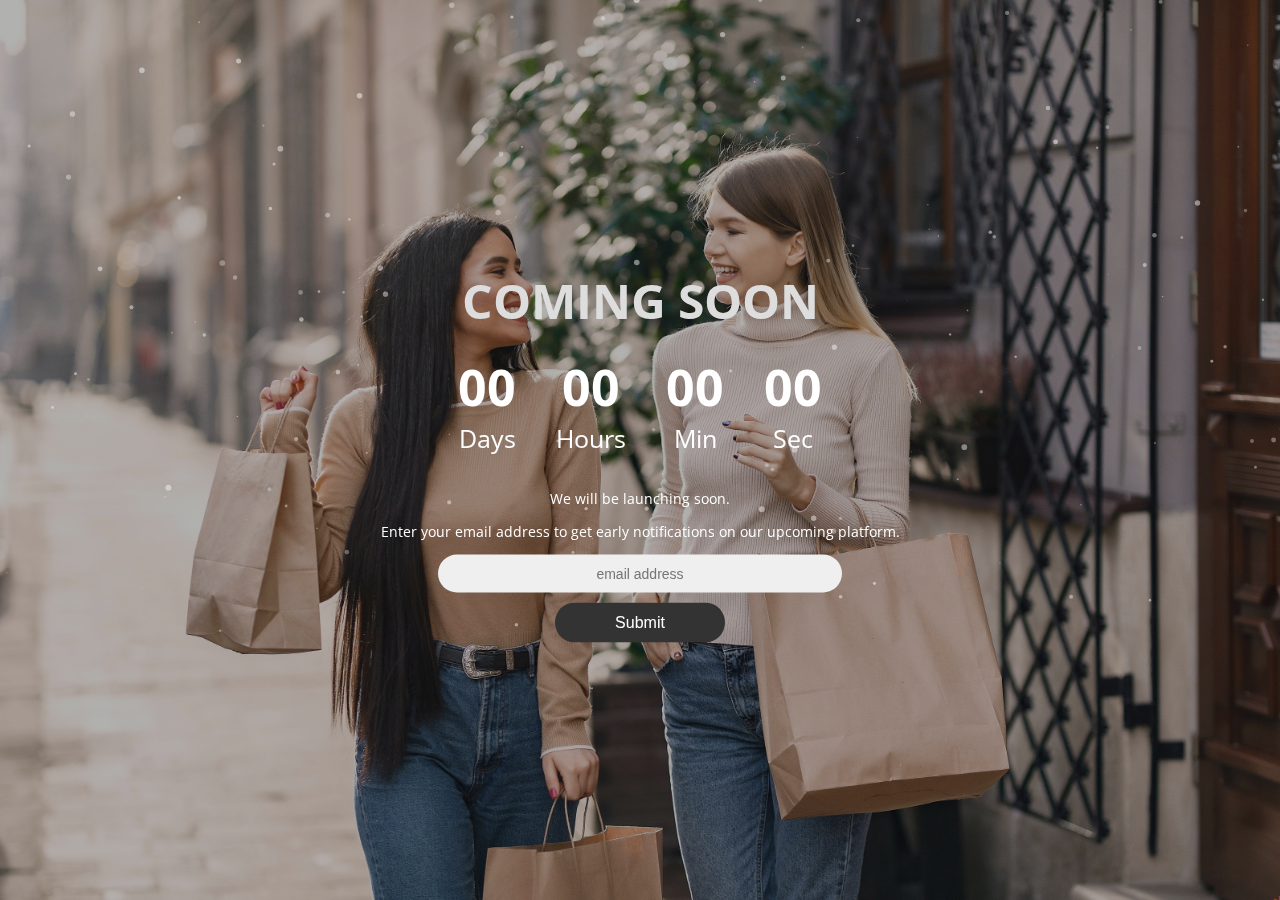
<file: index.html>
<!DOCTYPE html><html lang="en"><head><meta charSet="utf-8"/><meta http-equiv="x-ua-compatible" content="ie=edge"/><meta name="viewport" content="width=device-width, initial-scale=1, shrink-to-fit=no"/><style data-href="/styles.bd97d150b9ee68dac52d.css">@import url(https://fonts.googleapis.com/css?family=Open+Sans);body,html{margin:0;font-family:Open Sans,Helvetica,sans-serif}.bgimg,body,html{height:100%;width:100%}.bgimg{min-height:100vh;background-position:50%;background-size:cover;position:relative;color:#fff;font-size:25px}.topleft{top:0}.bottomleft,.topleft{position:absolute;left:16px}.bottomleft{bottom:0}.middle{position:absolute;top:50%;left:50%;transform:translate(-50%,-50%);text-align:center;width:100%;padding:0 20px;box-sizing:border-box}hr{margin:auto;width:40%}.bg-layout{width:100%;background-color:rgba(0,0,0,.3);display:block;min-height:100vh;height:100%}.h1{color:#ddd;font-size:48px;margin:20px 0;font-weight:700}.brand-logo{width:160px;border-radius:10px}.social_icon_wrapper{margin-top:1%}.social_icon{padding-right:15px;font-size:18px}.social_icon:hover{cursor:pointer}.fa-facebook-f:hover{color:#3b5998}.fa-twitter:hover{color:#1da1f2}.fa-linkedin-in:hover{color:#0077b5}.fa-instagram:hover{color:#e4405f}@media screen and (min-width:400px){.brand-logo{width:200px}}.services{margin-top:20px}.services span{text-transform:uppercase}.c-wrap{display:flex;justify-content:center;position:absolute;background:#dadada;bottom:0;height:auto;top:220px}.c-wrap,.content{width:100%}.content input,.emails{height:36px;border-radius:40px;outline:none;border:0;background:#efefef;text-align:center;width:100%;max-width:400px;display:block;margin:0 auto;font-size:14px}.button,.buttons{cursor:pointer;background-color:#333;color:#fff;padding:10px 0;text-align:center;text-decoration:none;display:inline;font-size:16px;margin:10px 0;border-radius:40px;outline:none;width:170px;border:1px solid transparent}.button:active,.button:focus{border:1px solid #fff}.button-social{background:transparent;border:none;padding:0 8px;transition:all .2s ease-in-out;cursor:pointer;position:relative;top:0}.button-social:hover{position:relative;top:-2px;opacity:.8}.content p{font-size:14px}.button:hover{opacity:.9}.Countdown{margin:10px auto;padding-bottom:20px}.Countdown-col{display:inline-block}.Countdown-col-element{display:inline-block;margin:0 20px;display:flex;flex-direction:column}.Countdown-col-element strong{font-size:50px}</style><meta name="generator" content="Gatsby 2.23.11"/><title data-react-helmet="true">TuShare</title><link data-react-helmet="true" href="//cdn-images.mailchimp.com/embedcode/slim-10_7.css" rel="stylesheet" type="text/css"/><meta data-react-helmet="true" name="description" content="Sample"/><meta data-react-helmet="true" name="keywords" content="sample, something"/><link rel="icon" href="/favicon-32x32.png?v=45cc9064feb52693f29e51f3757d3b09"/><link rel="manifest" href="/manifest.webmanifest"/><meta name="theme-color" content="#663399"/><link rel="apple-touch-icon" sizes="48x48" href="/icons/icon-48x48.png?v=45cc9064feb52693f29e51f3757d3b09"/><link rel="apple-touch-icon" sizes="72x72" href="/icons/icon-72x72.png?v=45cc9064feb52693f29e51f3757d3b09"/><link rel="apple-touch-icon" sizes="96x96" href="/icons/icon-96x96.png?v=45cc9064feb52693f29e51f3757d3b09"/><link rel="apple-touch-icon" sizes="144x144" href="/icons/icon-144x144.png?v=45cc9064feb52693f29e51f3757d3b09"/><link rel="apple-touch-icon" sizes="192x192" href="/icons/icon-192x192.png?v=45cc9064feb52693f29e51f3757d3b09"/><link rel="apple-touch-icon" sizes="256x256" href="/icons/icon-256x256.png?v=45cc9064feb52693f29e51f3757d3b09"/><link rel="apple-touch-icon" sizes="384x384" href="/icons/icon-384x384.png?v=45cc9064feb52693f29e51f3757d3b09"/><link rel="apple-touch-icon" sizes="512x512" href="/icons/icon-512x512.png?v=45cc9064feb52693f29e51f3757d3b09"/><link as="script" rel="preload" href="/webpack-runtime-6e5d653bdb819ff4d993.js"/><link as="script" rel="preload" href="/framework-7b55e36610e7851972f0.js"/><link as="script" rel="preload" href="/app-3a4b47c67444d1fc1cdb.js"/><link as="script" rel="preload" href="/styles-c2fe8482057191dca484.js"/><link as="script" rel="preload" href="/8673774c-4b9b88bcaba200db61fb.js"/><link as="script" rel="preload" href="/e50e9c162871c1d91fba5ce567a5656e16dc6783-34c7e27d2656dd92c543.js"/><link as="script" rel="preload" href="/component---src-pages-index-js-3b4358770013cf510a4d.js"/><link as="fetch" rel="preload" href="/page-data\index\page-data.json" crossorigin="anonymous"/><link as="fetch" rel="preload" href="/page-data\app-data.json" crossorigin="anonymous"/></head><body><div id="___gatsby"><div style="outline:none" tabindex="-1" id="gatsby-focus-wrapper"><div class="container"><div class="bgimg" style="background-image:url(/static/shopping-together-d38fa1436203c47741b01d737601ee2b.jpg)"><div class="bg-layout"><div class="particles"><canvas style="width:100%;height:100%"></canvas></div><div class="middle"><div class="content"><h1 class="h1">COMING SOON</h1><div class="Countdown"><span class="Countdown-col"><span class="Countdown-col-element"><strong>00</strong><span>Days</span></span></span><span class="Countdown-col"><span class="Countdown-col-element"><strong>00</strong><span>Hours</span></span></span><span class="Countdown-col"><span class="Countdown-col-element"><strong>00</strong><span>Min</span></span></span><span class="Countdown-col"><span class="Countdown-col-element"><strong>00</strong><span>Sec</span></span></span></div><p>We will be launching soon.</p><p>Enter your email address to get early notifications on our upcoming platform.</p><div><input type="text" name="email" placeholder="email address" value=""/><button class="button">Submit</button></div><div id="mc_embed_signup"></div></div></div></div></div></div></div><div id="gatsby-announcer" style="position:absolute;top:0;width:1px;height:1px;padding:0;overflow:hidden;clip:rect(0, 0, 0, 0);white-space:nowrap;border:0" aria-live="assertive" aria-atomic="true"></div></div><script id="gatsby-script-loader">/*<![CDATA[*/window.pagePath="/";/*]]>*/</script><script id="gatsby-chunk-mapping">/*<![CDATA[*/window.___chunkMapping={"app":["/app-3a4b47c67444d1fc1cdb.js"],"component---node-modules-gatsby-plugin-offline-app-shell-js":["/component---node-modules-gatsby-plugin-offline-app-shell-js-d731f33f2b184998b449.js"],"component---src-pages-404-js":["/component---src-pages-404-js-fd5a797a9e5fee272544.js"],"component---src-pages-index-js":["/component---src-pages-index-js-3b4358770013cf510a4d.js"]};/*]]>*/</script><script src="/component---src-pages-index-js-3b4358770013cf510a4d.js" async=""></script><script src="/e50e9c162871c1d91fba5ce567a5656e16dc6783-34c7e27d2656dd92c543.js" async=""></script><script src="/8673774c-4b9b88bcaba200db61fb.js" async=""></script><script src="/styles-c2fe8482057191dca484.js" async=""></script><script src="/app-3a4b47c67444d1fc1cdb.js" async=""></script><script src="/framework-7b55e36610e7851972f0.js" async=""></script><script src="/webpack-runtime-6e5d653bdb819ff4d993.js" async=""></script></body></html>
</file>
